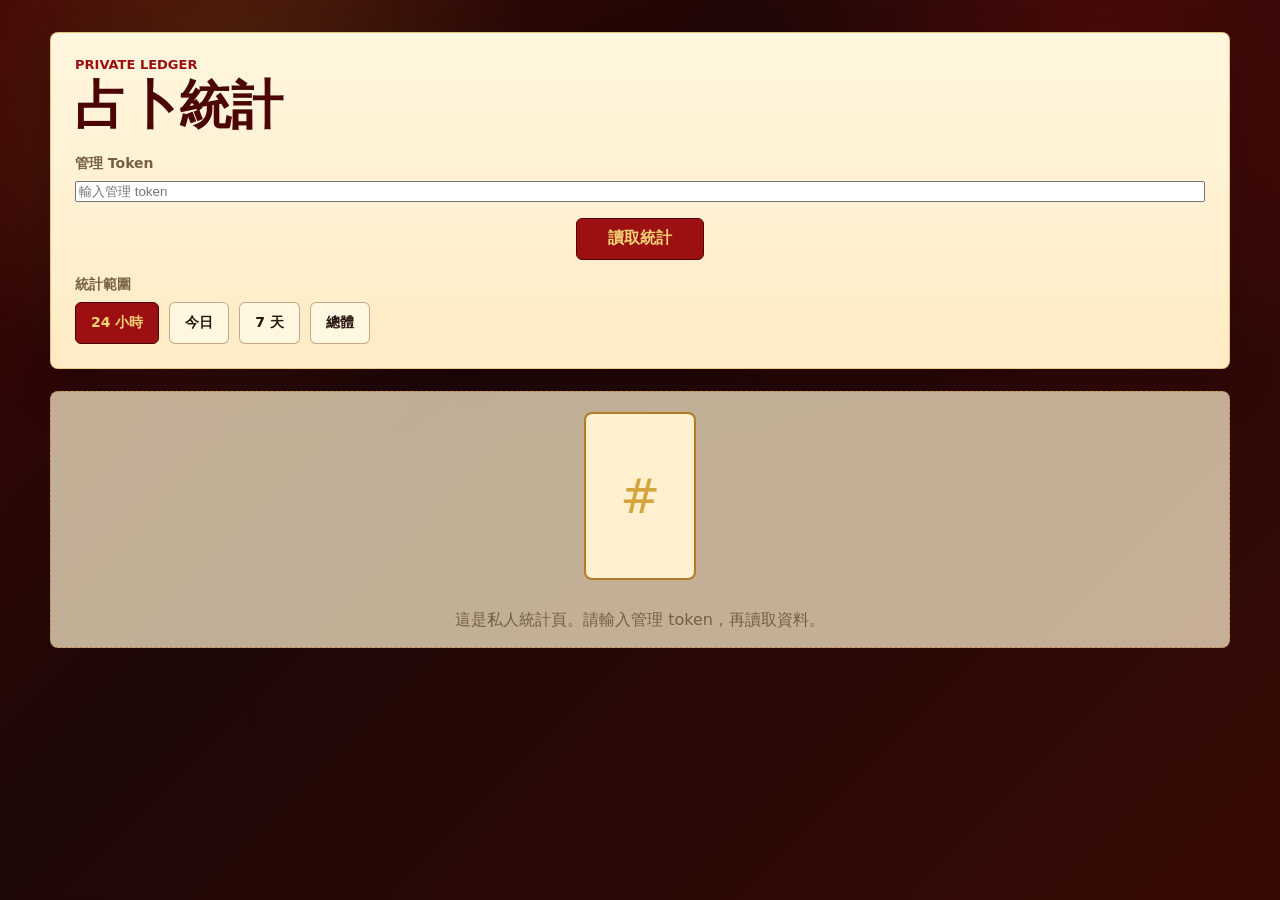
<file: hof-ledger-ark-2026.html>
<!doctype html>
<html lang="zh-Hant">
<head>
  <meta charset="utf-8">
  <meta name="viewport" content="width=device-width, initial-scale=1">
  <title>&#20449;&#20208;&#38712;&#27402;&#21344;&#21340;&#32113;&#35336;</title>
  <link rel="stylesheet" href="styles.css?v=20260629-card-art">
</head>
<body>
  <main class="app-shell stats-shell">
    <section class="reading-panel">
      <div class="title-block">
        <p class="eyebrow">Private Ledger</p>
        <h1>&#21344;&#21340;&#32113;&#35336;</h1>
      </div>
      <div class="control-grid">
        <label class="field full">
          <span>&#31649;&#29702; Token</span>
          <input id="stats-token" type="password" placeholder="&#36664;&#20837;&#31649;&#29702; token">
        </label>
        <div class="action-row full">
          <button class="primary-button" id="load-stats-button" type="button">&#35712;&#21462;&#32113;&#35336;</button>
        </div>
        <div class="field full">
          <span>&#32113;&#35336;&#31684;&#22285;</span>
          <div class="topic-row" id="period-buttons" role="group" aria-label="&#32113;&#35336;&#31684;&#22285;">
            <button type="button" class="topic-button active" data-period="24h">24 &#23567;&#26178;</button>
            <button type="button" class="topic-button" data-period="today">&#20170;&#26085;</button>
            <button type="button" class="topic-button" data-period="7d">7 &#22825;</button>
            <button type="button" class="topic-button" data-period="all">&#32317;&#39636;</button>
          </div>
        </div>
      </div>
    </section>

    <section class="result-area" id="stats-output">
      <div class="empty-state">
        <div class="empty-card">#</div>
        <p>&#36889;&#26159;&#31169;&#20154;&#32113;&#35336;&#38913;&#12290;&#35531;&#36664;&#20837;&#31649;&#29702; token&#65292;&#20877;&#35712;&#21462;&#36039;&#26009;&#12290;</p>
      </div>
    </section>
  </main>

  <script src="stats-config.js?v=20260629-cloudflare-stats"></script>
  <script>
    const output = document.querySelector("#stats-output");
    const tokenInput = document.querySelector("#stats-token");
    const button = document.querySelector("#load-stats-button");
    const periodButtons = document.querySelectorAll("#period-buttons .topic-button");
    const config = window.HOF_STATS_CONFIG || {};
    let currentPeriod = "24h";

    const params = new URLSearchParams(location.search);
    tokenInput.value = params.get("token") || window.localStorage.getItem("hof_stats_admin_token") || config.adminToken || "";

    const eventLabels = {
      page_view: "\u9801\u9762\u700f\u89bd",
      draw_mode_changed: "\u5207\u63db\u62bd\u724c\u65b9\u5f0f",
      topic_selected: "\u9078\u64c7\u984c\u578b",
      question_generated: "\u7522\u751f\u5e38\u898b\u554f\u984c",
      reading_drawn: "\u5b8c\u6210\u62bd\u724c",
      prompt_copied: "\u8907\u88fd AI Prompt",
      reading_reset: "\u91cd\u65b0\u7b97\u724c",
      reading_error: "\u62bd\u724c\u932f\u8aa4",
      language_changed: "\u5207\u63db\u8a9e\u8a00"
    };

    const languageLabels = {
      zh: "\u4e2d\u6587",
      en: "\u82f1\u6587",
      unknown: "\u672a\u77e5"
    };

    const topicLabels = {
      general: "\u6574\u9ad4\u72c0\u6cc1",
      love: "\u611f\u60c5\u95dc\u4fc2",
      career: "\u5de5\u4f5c\u4e8b\u696d",
      decision: "\u9078\u64c7\u6c7a\u7b56",
      money: "\u91d1\u9322\u8cc7\u6e90",
      self: "\u81ea\u6211\u72c0\u614b",
      custom: "\u81ea\u8a02\u8b70\u984c",
      unknown: "\u672a\u77e5"
    };


    const outboundTargetLabels = {
      facebook: "Facebook \u7c89\u5c08",
      instagram: "Instagram",
      bgg: "BoardGameGeek",
      buy_uk: "UK \u8cfc\u8cb7\u9801",
      buy_international: "\u5176\u4ed6\u5730\u5340\u8cfc\u8cb7\u9801",
      about_game: "\u4fe1\u4ef0\u9738\u6b0a\u662f\u4ec0\u9ebc",
      unknown: "\u672a\u77e5"
    };

    const periodLabels = {
      "24h": "\u6700\u8fd1 24 \u5c0f\u6642",
      today: "\u4eca\u65e5",
      "7d": "\u6700\u8fd1 7 \u5929",
      all: "\u7e3d\u9ad4"
    };

    function escapeHtml(value) {
      return String(value ?? "")
        .replaceAll("&", "&amp;")
        .replaceAll("<", "&lt;")
        .replaceAll(">", "&gt;")
        .replaceAll('"', "&quot;")
        .replaceAll("'", "&#039;");
    }

    function labelFrom(map, value) {
      const key = String(value || "unknown");
      return map[key] || key || map.unknown || "\u672a\u77e5";
    }


    function detailTargetKey(value) {
      if (!value) return "unknown";
      try {
        const data = typeof value === "string" ? JSON.parse(value) : value;
        return data.target || "unknown";
      } catch {
        return String(value || "unknown");
      }
    }

    function conversionCount(rows, targets) {
      const targetSet = new Set(targets);
      return (rows || []).reduce((total, row) => {
        return targetSet.has(detailTargetKey(row.key)) ? total + Number(row.count || 0) : total;
      }, 0);
    }

    function detailTargetLabel(value) {
      if (!value) return "";
      try {
        const data = typeof value === "string" ? JSON.parse(value) : value;
        return labelFrom(outboundTargetLabels, data.target);
      } catch {
        return value;
      }
    }

    function renderMetric(label, value) {
      return `<article class="stat-card"><span>${escapeHtml(label)}</span><strong>${escapeHtml(value || 0)}</strong></article>`;
    }

    function formatCell(row, column) {
      const value = row[column.key];
      if (column.format) return column.format(value, row);
      return value;
    }

    function renderTable(title, rows, columns) {
      if (!rows || rows.length === 0) {
        return `<section class="reading-summary"><h2>${escapeHtml(title)}</h2><p class="summary-text">\u76ee\u524d\u6c92\u6709\u8cc7\u6599\u3002</p></section>`;
      }
      return `
        <section class="reading-summary">
          <h2>${escapeHtml(title)}</h2>
          <div class="stats-table-wrap">
            <table class="stats-table">
              <thead><tr>${columns.map((column) => `<th>${escapeHtml(column.label)}</th>`).join("")}</tr></thead>
              <tbody>
                ${rows.map((row) => `<tr>${columns.map((column) => `<td>${escapeHtml(formatCell(row, column))}</td>`).join("")}</tr>`).join("")}
              </tbody>
            </table>
          </div>
        </section>
      `;
    }

    function renderStats(data) {
      const totals = data.totals || {};
      const conversions = data.byConversionTarget || [];
      output.innerHTML = `
        <section class="question-summary">
          <p class="section-label">\u76ee\u524d\u7bc4\u570d</p>
          <p class="question-line">${escapeHtml(periodLabels[data.period] || data.periodLabel || currentPeriod)}</p>
          <p class="topic-line">\u6700\u5f8c\u66f4\u65b0\uff1a${escapeHtml(new Date().toLocaleString())}</p>
        </section>
        <section class="stats-grid">
          ${renderMetric("\u4f7f\u7528\u4eba\u6578", data.uniqueSessions)}
          ${renderMetric("\u5b8c\u6210\u62bd\u724c", totals.reading_drawn)}
          ${renderMetric("\u8907\u88fd AI Prompt", totals.prompt_copied)}
          ${renderMetric("\u4e3b\u9801\u9032\u5165\u4ecb\u7d39\u9801", totals.about_link_clicked)}
          ${renderMetric("\u4ecb\u7d39\u9801\u700f\u89bd", totals.about_page_view)}
          ${renderMetric("FB \u9ede\u64ca", conversionCount(conversions, ["facebook"]))}
          ${renderMetric("IG \u9ede\u64ca", conversionCount(conversions, ["instagram"]))}
          ${renderMetric("\u8cfc\u8cb7\u9801\u9ede\u64ca", conversionCount(conversions, ["buy_uk", "buy_international"]))}
        </section>
        ${renderTable("\u8a9e\u8a00\u5206\u5e03\uff08\u5b8c\u6210\u62bd\u724c\uff09", data.byLanguage, [
          { key: "key", label: "\u8a9e\u8a00", format: (value) => labelFrom(languageLabels, value) },
          { key: "count", label: "\u6b21\u6578" }
        ])}
        ${renderTable("\u984c\u578b\u5206\u5e03\uff08\u5b8c\u6210\u62bd\u724c\uff09", data.byTopic, [
          { key: "key", label: "\u984c\u578b", format: (value) => labelFrom(topicLabels, value) },
          { key: "count", label: "\u6b21\u6578" }
        ])}
        ${renderTable("\u570b\u5bb6/\u5730\u5340\u5206\u5e03\uff08\u5b8c\u6210\u62bd\u724c\uff09", data.byCountry, [
          { key: "key", label: "\u570b\u5bb6/\u5730\u5340" },
          { key: "count", label: "\u6b21\u6578" }
        ])}
        ${renderTable("\u5c0e\u6d41\u9ede\u64ca\u7d71\u8a08\uff08\u5206\u958b\u8a08\u7b97\uff09", data.byConversionTarget, [
          { key: "key", label: "\u9023\u7d50", format: (value) => detailTargetLabel(value) },
          { key: "count", label: "\u6b21\u6578" }
        ])}
        ${renderTable("\u6700\u8fd1\u4e8b\u4ef6", data.recent, [
          { key: "timestamp", label: "\u6642\u9593" },
          { key: "eventName", label: "\u4e8b\u4ef6", format: (value) => labelFrom(eventLabels, value) },
          { key: "language", label: "\u8a9e\u8a00", format: (value) => labelFrom(languageLabels, value) },
          { key: "questionType", label: "\u984c\u578b", format: (value) => labelFrom(topicLabels, value) },
          { key: "country", label: "\u570b\u5bb6/\u5730\u5340" }
        ])}
      `;
    }

    async function loadStats() {
      if (!config.endpoint) {
        output.innerHTML = `<div class="empty-state"><div class="empty-card">!</div><p>\u5c1a\u672a\u8a2d\u5b9a stats-config.js \u7684 endpoint\u3002</p></div>`;
        return;
      }
      const token = tokenInput.value.trim();
      window.localStorage.setItem("hof_stats_admin_token", token);
      output.innerHTML = `<div class="empty-state"><div class="empty-card">...</div><p>\u8b80\u53d6\u4e2d...</p></div>`;
      const url = `${config.endpoint}?mode=summary&period=${encodeURIComponent(currentPeriod)}&token=${encodeURIComponent(token)}`;
      try {
        const response = await fetch(url);
        if (!response.ok) throw new Error(`HTTP ${response.status}`);
        renderStats(await response.json());
      } catch (error) {
        output.innerHTML = `<div class="empty-state"><div class="empty-card">!</div><p>\u8b80\u53d6\u5931\u6557\uff1a${escapeHtml(error.message)}</p></div>`;
      }
    }

    button.addEventListener("click", loadStats);
    periodButtons.forEach((periodButton) => {
      periodButton.addEventListener("click", () => {
        currentPeriod = periodButton.dataset.period || "24h";
        periodButtons.forEach((item) => {
          const active = item === periodButton;
          item.classList.toggle("active", active);
          item.setAttribute("aria-pressed", active ? "true" : "false");
        });
        loadStats();
      });
    });
  </script>
</body>
</html>
</file>
<file: styles.css>
:root {
  color-scheme: light;
  --paper: #1d0806;
  --ink: #25160d;
  --muted: #755f43;
  --line: #b87a28;
  --panel: #fff0cf;
  --panel-deep: #5a0805;
  --panel-soft: #fff7df;
  --accent: #9d1012;
  --accent-dark: #4a0504;
  --gold: #d5a43a;
  --gold-bright: #f3d376;
  --blue: #24576c;
  --green: #58764f;
  --shadow: 0 18px 42px rgba(24, 4, 2, 0.34);
}

* {
  box-sizing: border-box;
}

[hidden] {
  display: none !important;
}

body {
  margin: 0;
  min-height: 100vh;
  font-family: 'Segoe UI', 'Noto Sans TC', system-ui, sans-serif;
  color: var(--ink);
  background:
    radial-gradient(circle at 18% 12%, rgba(213, 164, 58, 0.2), transparent 24%),
    radial-gradient(circle at 86% 8%, rgba(157, 16, 18, 0.34), transparent 26%),
    linear-gradient(135deg, rgba(68, 5, 4, 0.9), rgba(29, 8, 6, 0.88) 38%, rgba(58, 10, 5, 0.96)),
    var(--paper);
}

button,
textarea,
select,
input[type='text'] {
  font: inherit;
}

.app-shell {
  width: min(1180px, calc(100% - 32px));
  margin: 0 auto;
  padding: 32px 0 48px;
}

.reading-panel {
  background:
    linear-gradient(180deg, rgba(255, 247, 223, 0.96), rgba(255, 235, 196, 0.94)),
    var(--panel);
  border: 1px solid rgba(213, 164, 58, 0.55);
  border-radius: 8px;
  box-shadow: var(--shadow);
  padding: 24px;
}

.title-block {
  margin-bottom: 22px;
}

.eyebrow {
  margin: 0 0 6px;
  color: var(--accent);
  font-size: 13px;
  font-weight: 700;
  letter-spacing: 0;
  text-transform: uppercase;
}

h1 {
  margin: 0;
  font-size: clamp(30px, 5vw, 52px);
  line-height: 1.05;
  letter-spacing: 0;
  color: var(--accent-dark);
}


.language-switch {
  display: flex;
  justify-content: flex-end;
  gap: 8px;
  margin: -8px 0 18px;
}

.language-button {
  border: 1px solid rgba(120, 63, 16, 0.42);
  border-radius: 6px;
  min-height: 36px;
  padding: 0 14px;
  background: #fff7df;
  color: var(--ink);
  font-weight: 800;
  cursor: pointer;
}

.language-button.active {
  background: var(--accent);
  border-color: var(--accent-dark);
  color: var(--gold-bright);
}
.control-grid {
  display: grid;
  grid-template-columns: repeat(2, minmax(0, 1fr));
  gap: 16px;
}

.full {
  grid-column: 1 / -1;
}

.field {
  display: grid;
  gap: 8px;
  color: var(--muted);
  font-size: 14px;
  font-weight: 700;
}

textarea,
select,
input[type='text'] {
  width: 100%;
  border: 1px solid rgba(120, 63, 16, 0.38);
  border-radius: 6px;
  background: #fffaf0;
  color: var(--ink);
  padding: 12px 13px;
  outline: none;
}

textarea:focus,
select:focus,
input[type='text']:focus {
  border-color: var(--accent);
  box-shadow: 0 0 0 3px rgba(184, 50, 58, 0.14);
}

.topic-row {
  display: flex;
  flex-wrap: wrap;
  gap: 10px;
}

.topic-button {
  border: 1px solid rgba(120, 63, 16, 0.42);
  border-radius: 6px;
  min-height: 42px;
  padding: 0 15px;
  background: #fff7df;
  color: var(--ink);
  font-weight: 800;
  cursor: pointer;
  transition:
    transform 140ms ease,
    background 140ms ease,
    border-color 140ms ease;
}

.topic-button.active {
  background: var(--accent);
  border-color: var(--accent-dark);
  color: var(--gold-bright);
}
.preset-row,
.action-row {
  display: flex;
  flex-wrap: wrap;
  gap: 10px;
}

.action-row {
  justify-content: center;
}

.preset,
.secondary-button,
.primary-button {
  border: 1px solid rgba(120, 63, 16, 0.42);
  border-radius: 6px;
  min-height: 42px;
  padding: 0 15px;
  cursor: pointer;
  transition:
    transform 140ms ease,
    background 140ms ease,
    border-color 140ms ease;
}

.preset,
.secondary-button {
  background: #fff7df;
  color: var(--ink);
}

.primary-button {
  background: var(--accent);
  border-color: var(--accent-dark);
  color: var(--gold-bright);
  font-weight: 800;
  min-width: 128px;
}

button:hover {
  transform: translateY(-1px);
}
button:active {
  transform: translateY(0);
}

.result-area {
  margin-top: 22px;
}

.empty-state {
  min-height: 220px;
  border: 1px dashed rgba(184, 122, 40, 0.62);
  border-radius: 8px;
  display: grid;
  place-items: center;
  align-content: center;
  gap: 14px;
  color: var(--muted);
  background: rgba(255, 240, 207, 0.72);
}

.empty-card {
  width: 112px;
  aspect-ratio: 2 / 3;
  border: 2px solid var(--line);
  border-radius: 8px;
  display: grid;
  place-items: center;
  font-size: 48px;
  color: var(--gold);
  background: #fff0cf;
  margin-top: 20px;
}

.question-summary {
  background:
    linear-gradient(180deg, rgba(255, 247, 223, 0.98), rgba(255, 238, 199, 0.96)),
    var(--panel);
  border: 1px solid rgba(184, 122, 40, 0.52);
  border-radius: 8px;
  padding: 18px 20px;
  box-shadow: var(--shadow);
  margin-bottom: 18px;
}

.question-summary .question-line {
  margin: 0 0 6px;
  color: var(--ink);
  font-size: 20px;
  font-weight: 800;
  line-height: 1.45;
}

.topic-line {
  margin: 0;
  color: var(--muted);
  font-weight: 700;
}

.drawn-cards {
  margin-bottom: 18px;
}

.drawn-cards h2 {
  margin: 0 0 12px;
  font-size: 22px;
  letter-spacing: 0;
  color: var(--gold-bright);
  text-shadow: 0 2px 4px rgba(0, 0, 0, 0.62);
}
.reading-summary {
  background:
    linear-gradient(180deg, rgba(255, 247, 223, 0.98), rgba(255, 238, 199, 0.96)),
    var(--panel);
  border: 1px solid rgba(184, 122, 40, 0.52);
  border-radius: 8px;
  padding: 20px;
  box-shadow: var(--shadow);
  margin-bottom: 18px;
}

.reading-summary h2,
.cards-grid h2 {
  margin: 0 0 12px;
  font-size: 22px;
  letter-spacing: 0;
}

.question-line {
  margin: 0 0 14px;
  color: var(--muted);
}

.summary-text {
  margin: 0;
  line-height: 1.8;
  white-space: pre-line;
}

.stats-grid {
  display: grid;
  grid-template-columns: repeat(auto-fit, minmax(180px, 1fr));
  gap: 14px;
  margin-bottom: 18px;
}

.stat-card {
  border: 1px solid rgba(184, 122, 40, 0.52);
  border-radius: 8px;
  background: linear-gradient(180deg, #fff7df, #ffecc4);
  padding: 18px;
  box-shadow: var(--shadow);
}

.stat-card span {
  display: block;
  color: var(--muted);
  font-size: 13px;
  font-weight: 900;
}

.stat-card strong {
  display: block;
  margin-top: 8px;
  color: var(--ink);
  font-size: 32px;
  line-height: 1;
}

.stats-table-wrap {
  overflow-x: auto;
}

.stats-table {
  width: 100%;
  border-collapse: collapse;
  font-size: 14px;
}

.stats-table th,
.stats-table td {
  border-bottom: 1px solid var(--line);
  padding: 10px 8px;
  text-align: left;
  vertical-align: top;
}

.stats-table th {
  color: var(--muted);
  font-size: 12px;
  font-weight: 900;
  text-transform: uppercase;
}

.cards-grid {
  display: grid;
  grid-template-columns: repeat(auto-fit, minmax(260px, 1fr));
  gap: 16px;
}

.card-frame {
  min-height: 390px;
  border: 1px solid rgba(213, 164, 58, 0.72);
  border-radius: 8px;
  background: #fff2d4;
  display: flex;
  flex-direction: column;
  overflow: hidden;
  box-shadow: 0 16px 28px rgba(30, 5, 3, 0.24);
}

.card-top {
  min-height: 220px;
  padding: 18px;
  display: grid;
  align-content: space-between;
  background:
    linear-gradient(180deg, rgba(25, 4, 3, 0.08), rgba(25, 4, 3, 0.32)),
    radial-gradient(circle at 18% 16%, rgba(213, 164, 58, 0.26), transparent 32%),
    linear-gradient(135deg, #7a0c08, #3f0504 72%);
  border-bottom: 1px solid rgba(213, 164, 58, 0.72);
}

.card-top.has-card-art {
  min-height: 0;
  aspect-ratio: 1 / 1;
  isolation: isolate;
  position: relative;
  background-image:
    linear-gradient(180deg, rgba(23, 3, 2, 0.18), rgba(23, 3, 2, 0.2) 45%, rgba(23, 3, 2, 0.82)),
    radial-gradient(circle at 50% 45%, rgba(255, 255, 255, 0.06), transparent 48%),
    var(--card-art);
  background-size:
    100% 100%,
    100% 100%,
    400% 400%;
  background-position:
    center,
    center,
    var(--card-art-position);
  background-repeat: no-repeat;
}

.card-top.has-card-art::after {
  content: "";
  position: absolute;
  inset: 0;
  z-index: -1;
  box-shadow: inset 0 0 34px rgba(0, 0, 0, 0.58);
}

.position-tag {
  justify-self: start;
  border: 1px solid rgba(243, 211, 118, 0.82);
  border-radius: 999px;
  padding: 4px 10px;
  font-size: 12px;
  font-weight: 800;
  color: var(--gold-bright);
  background: rgba(58, 5, 4, 0.72);
  text-shadow: 0 1px 1px rgba(0, 0, 0, 0.62);
}

.card-name h3 {
  margin: 0 0 8px;
  font-size: 28px;
  line-height: 1.1;
  letter-spacing: 0;
  color: var(--gold-bright);
  text-shadow: 0 2px 4px rgba(0, 0, 0, 0.68);
}

.card-name p {
  margin: 0;
  color: #f6e6b9;
  font-weight: 700;
  text-shadow: 0 1px 3px rgba(0, 0, 0, 0.7);
}

.card-body {
  padding: 16px;
  display: grid;
  gap: 14px;
  background:
    linear-gradient(180deg, rgba(255, 249, 232, 0.98), rgba(255, 238, 198, 0.96)),
    #fff0cf;
}

.meta-row {
  display: flex;
  flex-wrap: wrap;
  gap: 8px;
}

.badge {
  border-radius: 999px;
  background: #f1dfb7;
  color: var(--ink);
  padding: 5px 10px;
  font-size: 12px;
  font-weight: 800;
}

.badge.weight-1 {
  background: #ece9df;
}
.badge.weight-2 {
  background: #e4eddf;
}
.badge.weight-3 {
  background: #ddebf0;
}
.badge.weight-4 {
  background: #f0e4cf;
}
.badge.weight-5 {
  background: #8f0f10;
  color: var(--gold-bright);
}

.meaning,
.believer-note {
  margin: 0;
  color: #322015;
  line-height: 1.75;
}

.section-label {
  margin: 0 0 4px;
  color: var(--muted);
  font-size: 12px;
  font-weight: 900;
  text-transform: uppercase;
}

@media (max-width: 720px) {
  .app-shell {
    width: min(100% - 20px, 1180px);
    padding-top: 16px;
  }
  .reading-panel {
    padding: 18px;
  }
  
.language-switch {
  display: flex;
  justify-content: flex-end;
  gap: 8px;
  margin: -8px 0 18px;
}

.language-button {
  border: 1px solid rgba(120, 63, 16, 0.42);
  border-radius: 6px;
  min-height: 36px;
  padding: 0 14px;
  background: #fff7df;
  color: var(--ink);
  font-weight: 800;
  cursor: pointer;
}

.language-button.active {
  background: var(--accent);
  border-color: var(--accent-dark);
  color: var(--gold-bright);
}
.control-grid {
    grid-template-columns: 1fr;
  }
  .action-row {
    justify-content: center;
  }

  .preset,
  .secondary-button,
  .primary-button {
    flex: 1 1 150px;
  }
  .card-frame {
    min-height: 0;
  }
}
.mode-switch {
  display: flex;
  flex-wrap: wrap;
  gap: 10px;
}

.mode-button {
  border: 1px solid var(--line);
  border-radius: 6px;
  min-height: 46px;
  padding: 0 18px;
  background: #fffdf8;
  color: var(--ink);
  font-weight: 800;
  cursor: pointer;
  transition:
    transform 140ms ease,
    background 140ms ease,
    border-color 140ms ease;
  flex: 1 1 180px;
}

.mode-button.active {
  background: var(--accent);
  border-color: var(--accent);
  color: #fff;
}

.manual-panel {
  border: 1px solid var(--line);
  border-radius: 8px;
  background: #fffdf8;
  padding: 16px;
}

.manual-head {
  margin-bottom: 14px;
}

.manual-head h2 {
  margin: 0 0 6px;
  font-size: 18px;
  letter-spacing: 0;
}

.manual-head p {
  margin: 0;
  color: var(--muted);
  line-height: 1.65;
}

.manual-grid {
  display: grid;
  gap: 12px;
}

.manual-row {
  display: grid;
  grid-template-columns: minmax(220px, 1.4fr) minmax(110px, 0.7fr) minmax(
      160px,
      1fr
    );
  gap: 12px;
  padding: 12px;
  border: 1px solid #eadfce;
  border-radius: 8px;
  background: #fffaf0;
}

@media (max-width: 720px) {
  .manual-row {
    grid-template-columns: 1fr;
  }
}
.spread-note p {
  margin: 0;
  min-height: 44px;
  display: flex;
  align-items: center;
  border: 1px solid var(--line);
  border-radius: 6px;
  background: #fffdf8;
  color: var(--ink);
  padding: 0 13px;
  font-weight: 600;
}
.summary-head {
  display: flex;
  justify-content: space-between;
  align-items: flex-start;
  gap: 16px;
  margin-bottom: 12px;
}

.summary-actions {
  display: flex;
  align-items: center;
  gap: 10px;
  flex-wrap: wrap;
  justify-content: flex-end;
}

.copy-prompt-button {
  white-space: nowrap;
}

.copy-status {
  min-width: 56px;
  color: var(--green);
  font-size: 13px;
  font-weight: 800;
}

@media (max-width: 720px) {
  .summary-head {
    display: grid;
  }
  .summary-actions {
    justify-content: flex-start;
  }
}
.prompt-copy-panel {
  display: flex;
  align-items: center;
  justify-content: center;
  gap: 10px;
  margin-top: 16px;
  padding: 14px 0 0;
  flex-wrap: wrap;
}

@media (max-width: 720px) {
  .prompt-copy-panel {
    justify-content: center;
  }
}

.action-row {
  justify-content: center;
}
.prompt-copy-panel {
  justify-content: center;
  flex-wrap: wrap;
}


.hero-head {
  display: flex;
  align-items: flex-start;
  justify-content: space-between;
  gap: 18px;
  margin-bottom: 18px;
}

.hero-head .title-block {
  margin-bottom: 0;
}

.about-link {
  display: inline-flex;
  align-items: center;
  justify-content: center;
  min-height: 38px;
  border: 1px solid rgba(213, 164, 58, 0.72);
  border-radius: 6px;
  background: rgba(255, 247, 223, 0.86);
  color: var(--accent-dark);
  padding: 0 14px;
  font-weight: 900;
  text-decoration: none;
  white-space: nowrap;
}

.about-link:hover,
.link-button:hover {
  filter: brightness(1.04);
}

.about-shell {
  display: grid;
  gap: 22px;
}

.about-topbar {
  display: flex;
  justify-content: space-between;
  gap: 16px;
  align-items: center;
  margin-bottom: 24px;
}

.about-language {
  margin: 0;
}

.about-grid {
  display: grid;
  grid-template-columns: minmax(0, 1.1fr) minmax(280px, 0.8fr);
  gap: 28px;
  align-items: stretch;
}

.about-copy {
  display: grid;
  align-content: start;
  gap: 14px;
}

.about-copy p,
.about-cta p {
  margin: 0;
  color: var(--ink);
  line-height: 1.8;
  font-size: 16px;
}

.about-copy .lead-text {
  font-size: 19px;
  font-weight: 800;
  color: var(--accent-dark);
}

.game-photo-card {
  min-height: 420px;
  border: 1px solid rgba(213, 164, 58, 0.64);
  border-radius: 8px;
  background:
    linear-gradient(180deg, rgba(90, 8, 5, 0.72), rgba(29, 8, 6, 0.92)),
    radial-gradient(circle at 50% 25%, rgba(243, 211, 118, 0.32), transparent 42%);
  box-shadow: inset 0 0 42px rgba(0, 0, 0, 0.34);
  overflow: hidden;
}

.game-photo-placeholder {
  height: 100%;
  min-height: 420px;
  display: grid;
  place-content: center;
  gap: 10px;
  padding: 24px;
  text-align: center;
  color: var(--gold-bright);
  border: 1px dashed rgba(243, 211, 118, 0.58);
  margin: 16px;
  border-radius: 8px;
}

.game-photo-placeholder span {
  font-size: 26px;
  font-weight: 900;
}

.game-photo-placeholder small {
  color: rgba(255, 247, 223, 0.82);
  font-weight: 700;
}

.about-cta h2 {
  margin: 0 0 10px;
  color: var(--accent-dark);
  font-size: 28px;
}

.about-actions {
  display: flex;
  gap: 12px;
  flex-wrap: wrap;
  margin-top: 18px;
}

.link-button {
  text-decoration: none;
  min-height: 44px;
}

.disabled-link {
  opacity: 0.58;
  cursor: default;
}

@media (max-width: 820px) {
  .hero-head,
  .about-topbar {
    display: grid;
  }

  .about-grid {
    grid-template-columns: 1fr;
  }

  .game-photo-card,
  .game-photo-placeholder {
    min-height: 300px;
  }

  .about-actions .link-button,
  .about-link {
    width: 100%;
  }
}


.hero-head {
  display: flex;
  align-items: flex-start;
  justify-content: space-between;
  gap: 18px;
  margin-bottom: 24px;
}

.brand-row {
  display: flex;
  align-items: center;
  gap: 18px;
  min-width: 0;
}

.hero-head .title-block {
  margin-bottom: 0;
}

.hero-head .language-switch {
  margin: 6px 0 0;
  flex: 0 0 auto;
}

.about-inline-link {
  display: inline-flex;
  align-items: center;
  gap: 9px;
  min-height: 46px;
  border: 1px solid rgba(120, 63, 16, 0.34);
  border-radius: 6px;
  background: rgba(255, 250, 240, 0.82);
  color: #8d8274;
  padding: 0 14px;
  font-size: 18px;
  font-weight: 900;
  text-decoration: none;
  white-space: nowrap;
}

.question-mark {
  width: 28px;
  height: 28px;
  display: inline-grid;
  place-items: center;
  border: 2px solid #a7a3a0;
  border-radius: 999px;
  color: #8d8a87;
  font-size: 18px;
  line-height: 1;
}

.card-frame {
  background: #fff7df;
}

.card-top.has-card-art {
  padding: 14px;
  align-content: space-between;
}

.card-name {
  align-self: end;
}

.card-name p {
  margin: 0 0 4px;
  color: var(--gold-bright);
  font-size: 13px;
  font-weight: 900;
  text-shadow: 0 2px 4px rgba(0, 0, 0, 0.76);
}

.card-believer-strip {
  display: flex;
  align-items: center;
  gap: 8px;
  min-height: 60px;
  padding: 10px 12px;
  background: linear-gradient(180deg, #fff7df, #fff0cf);
  border-bottom: 1px solid rgba(213, 164, 58, 0.48);
}

.card-believer-strip .badge {
  flex: 0 0 auto;
}

.believer-art {
  width: 42px;
  height: 42px;
  border-radius: 6px;
  background-image: var(--believer-art);
  background-size: 500% 100%;
  background-position: var(--believer-art-position);
  background-repeat: no-repeat;
  box-shadow: 0 2px 6px rgba(30, 5, 3, 0.32);
  margin-left: auto;
}

.card-body {
  padding-top: 14px;
}

@media (max-width: 820px) {
  .hero-head,
  .brand-row {
    display: grid;
    justify-items: start;
  }

  .hero-head .language-switch {
    margin-top: 0;
    justify-self: start;
  }

  .about-inline-link {
    white-space: normal;
  }
}


.link-button {
  display: inline-flex;
  align-items: center;
  justify-content: center;
  line-height: 1.1;
}

.brand-row {
  align-items: flex-start;
}

.about-inline-link {
  border: 0;
  background: transparent;
  min-height: 0;
  padding: 0;
  margin-top: 34px;
  color: #8d8274;
  font-size: 18px;
}

.about-inline-link:hover {
  color: var(--accent-dark);
}

.question-mark {
  width: 22px;
  height: 22px;
  border-width: 2px;
  font-size: 15px;
}

@media (max-width: 820px) {
  .about-inline-link {
    margin-top: 0;
  }
}


.game-photo-card {
  display: block;
  background: #120f0d;
}

.game-photo {
  display: block;
  width: 100%;
  height: 100%;
  min-height: 420px;
  object-fit: cover;
  object-position: center;
}

@media (max-width: 820px) {
  .game-photo {
    min-height: 300px;
  }
}


.game-photo-card {
  min-height: 0;
}

.game-photo {
  height: auto;
  min-height: 0;
  object-fit: contain;
}

@media (max-width: 820px) {
  .game-photo {
    min-height: 0;
  }
}
</file>
